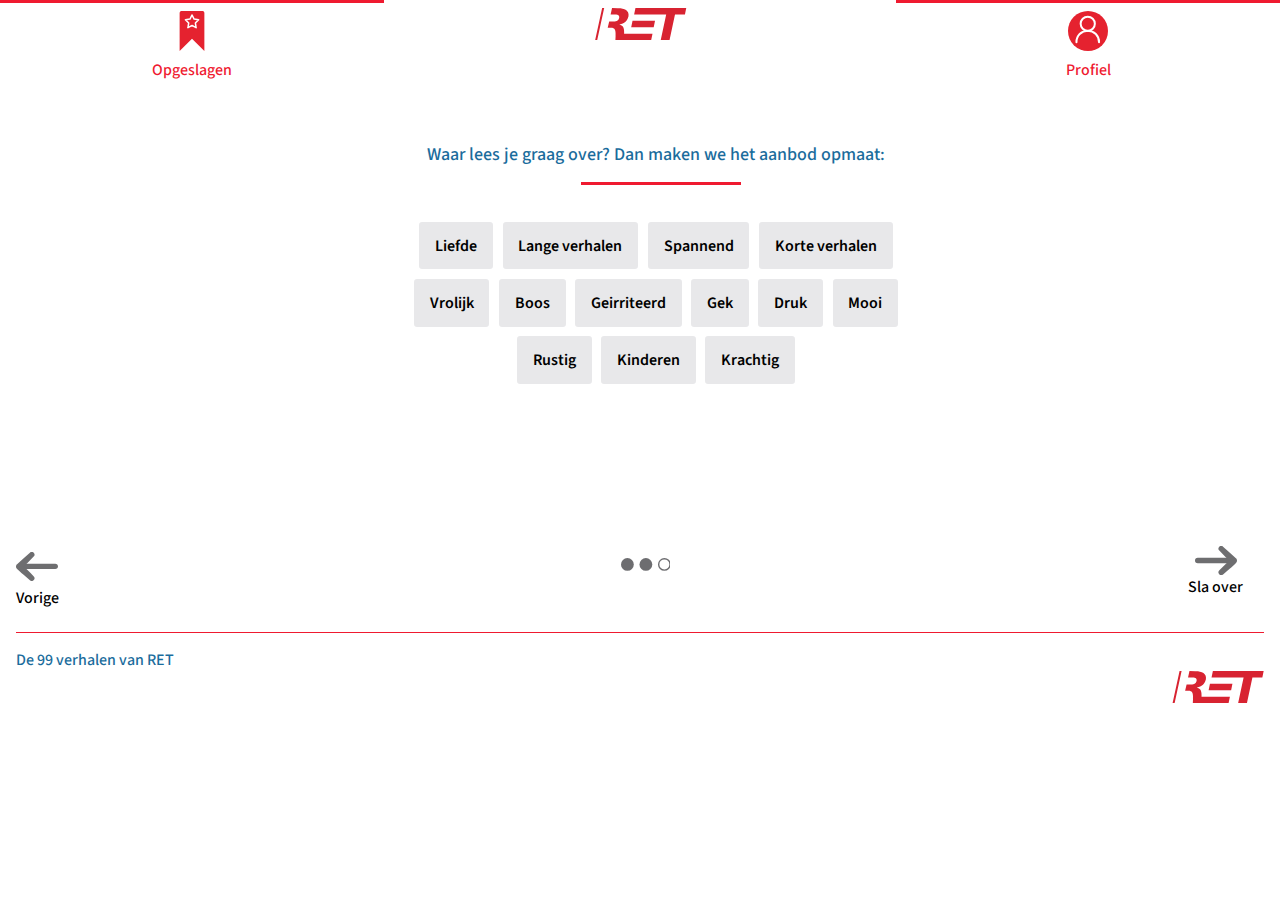
<file: profiel.html>
<!DOCTYPE html>
<html lang="en">

<head>
  <meta charset="UTF-8">
  <meta name="viewport" content="width=device-width, initial-scale=1.0">
  <meta http-equiv="X-UA-Compatible" content="ie=edge">
  <title>RET verhalen website</title>

  <link rel="stylesheet" href="Styles/index.css">
  <link href="https://fonts.googleapis.com/css?family=Source+Sans+Pro" rel="stylesheet">
  <!-- icoontje toevigen in mijn image map in linken en de image favicon.ico-->
  <link rel="shortcut icon" href="images/favicon.ico" />
</head>

<!-- Hier komt alle inhoud -->

<body>


    <header class="profiel">
      <!-- De bovenbalk Opgeslagen, Logo en profiel  -->
      <nav>
        <ul>
          <li><a href="#"><svg id="opgeslagen" data-name="Laag 1" xmlns="http://www.w3.org/2000/svg" viewBox="0 0 80 80">
                <title>Tekengebied 1</title>
                <g>
                  <path d="M61.1,0H18.9a3.64,3.64,0,0,0-3.64,3.64V80L40,55.26,64.74,80V3.64A3.64,3.64,0,0,0,61.1,0Z" />
                  <path d="M40.14,8l4,8.15a.09.09,0,0,0,.08.06l9,1.31a.11.11,0,0,1,.06.18l-6.51,6.34a.1.1,0,0,0,0,.1l1.53,9a.1.1,0,0,1-.15.11l-8-4.23A.08.08,0,0,0,40,29l-8,4.23a.1.1,0,0,1-.15-.11l1.53-9a.1.1,0,0,0,0-.1l-6.51-6.34a.11.11,0,0,1,.06-.18l9-1.31a.09.09,0,0,0,.08-.06L40,8A.11.11,0,0,1,40.14,8Z" />
                </g>
              </svg>
              <p>Opgeslagen</p>
            </a></li>
          <li><a href="index.html"><svg id="RET" width="246" height="106" viewBox="0 0 246 106" xmlns="http://www.w3.org/2000/svg">
                <title>logo</title>
                <g fill="none" fill-rule="evenodd">
                  <path d="M242.08 17H215.73L201.3 84.795h-23.32L192.407 17h-84.974l3.545-17h134.574l-3.47 17z" />
                  <path d="M159.338 50.977L162.808 34h-59.586l-3.545 17 59.66-.023" />
                  <path d="M45.147 17.147h9.462c7.462 0 15.283.848 13.17 9.426C65.644 35.23 58.29 35.8 50.83 35.8H41.33l-3.937 16.284h9.146c9.076.024 11.717 5.785 11.717 14.772 0 6.155.168 11.64-.425 18.144h94.82l3.47-17H80.866c.038-1.028.07-2.4.085-3.714.073-6.014.208-18.472-12.002-20.223l.1-.47C81.69 41.26 88.244 36.84 92.514 22.12 95.065 5.494 80.89.136 64.475.394L48.93 0l-3.783 17.147zM4.253 85h5.402L28.088.02h-5.403L4.253 85z"/>
                </g>
              </svg>
            </a></li>
          <li><a href="profiel.html"><svg id="profiel" data-name="Laag 1" xmlns="http://www.w3.org/2000/svg" viewBox="0 0 80 80">
                <title>Tekengebied 2</title>
                <g>
                  <circle cx="40" cy="40" r="40"/>
                  <g>
                    <circle cx="39.51" cy="25.55" r="14.21"/>
                    <path d="M16.93,62.34a22.58,22.58,0,1,1,45.15,0" />
                  </g>
                </g>
              </svg>
              <p>Profiel</p>
            </a> </li>
        </ul>
      </nav>

      <nav>
      </nav>
    </header>
<main class="profiel">
  <form>
    <fieldset>
      <legend>Waar lees je graag over? Dan maken we het aanbod opmaat:</legend>
      <!-- Alles waar je mee kan sorteren: emotie enz -->
      <div class="">
        <input type="radio" name="sorteren" value="Liefde" id="Liefde">
        <label tabindex="1" for="Liefde">Liefde</label>

        <input type="radio" name="sorteren" value="Lange verhalen" id="Lange verhalen">
        <label tabindex="2" for="Lange verhalen">Lange verhalen</label>

        <input type="radio" name="sorteren" value="Spannend" id="Spannend">
        <label tabindex="3" for="Spannend">Spannend</label>

        <input type="radio" name="sorteren" value="Korteverhalen" id="Korteverhalen">
        <label tabindex="4" for="Korteverhalen">Korte verhalen</label>

        <input type="radio" name="sorteren" value="Vrolijk" id="Vrolijk">
        <label tabindex="5" for="Vrolijk">Vrolijk</label>

        <input type="radio" name="sorteren" value="Boos" id="Boos">
        <label tabindex="6" for="Boos">Boos</label>

        <input type="radio" name="sorteren" value="Geirriteerd" id="Geirriteerd">
        <label tabindex="7" for="Geirriteerd">Geirriteerd</label>

        <input type="radio" name="sorteren" value="Gek" id="Gek">
        <label tabindex="8" for="Gek">Gek</label>

        <input type="radio" name="sorteren" value="Druk" id="Druk">
        <label tabindex="9" for="Druk">Druk</label>

        <input type="radio" name="sorteren" value="Mooi" id="Mooi">
        <label tabindex="10" for="Mooi">Mooi</label>

        <input type="radio" name="sorteren" value="Rustig" id="Rustig">
        <label tabindex="11" for="Rustig">Rustig</label>

        <input type="radio" name="sorteren" value="Kinderen" id="Kinderen">
        <label tabindex="12" for="Kinderen">Kinderen</label>

        <input type="radio" name="sorteren" value="Krachtig" id="Krachtig">
        <label tabindex="13" for="Krachtig">Krachtig</label>

        <button tabindex="-1">filteren</button>
      </div>
    </fieldset>
  </form>
</main>
<nav class="profiel">
  <ul>
    <li>
      <a href="#">
        <svg id="Vorige" xmlns="http://www.w3.org/2000/svg" viewBox="0 0 76.81 52.76">
          <title>Vorige</title>
          <g id="Laag_2" data-name="Laag 2">
            <g id="Laag_1-2" data-name="Laag 1">
              <g>
                <line x1="7.82" y1="26.33" x2="71.81" y2="26.33"/>
                <path d="M32.38,8.41c-7.16,7.74-14.68,15.1-22.29,22.37L9.91,31a6.21,6.21,0,0,0,1.46-2.23,5.74,5.74,0,0,0,.24-3.12,5.84,5.84,0,0,0-1.42-2.81c-.69-.7-.18-.19-.34-.34l.05,0,.09.08.36.34.72.67,1.45,1.35,2.88,2.7c1.9,1.82,3.82,3.61,5.7,5.46q5.68,5.47,11.14,11.2a5,5,0,0,1-6.78,7.35q-6.15-5-12.06-10.22c-2-1.72-3.93-3.5-5.89-5.25L4.59,33.51,3.13,32.18l-.73-.66L2,31.18,2,31.1l-.05,0-.35-.36A5.79,5.79,0,0,1,.11,27.86a5.94,5.94,0,0,1,.24-3.15,6.53,6.53,0,0,1,1.48-2.26L2,22.28C9.66,15.06,17.4,7.92,25.5,1.16a5,5,0,0,1,6.88,7.25Z"/>
              </g>
            </g>
          </g>
        </svg>
        <p>Vorige</p>
      </a>
    </li>
    <li>
      <svg id="Voortgang" xmlns="http://www.w3.org/2000/svg" viewBox="0 0 105.99 27.25">
        <title>Voortgang</title>
        <g id="Laag_2" data-name="Laag 2">
          <g id="Iconen">
            <circle cx="13.63" cy="13.63" r="13.63"/>
            <circle cx="52.99" cy="13.63" r="13.63"/>
            <path d="M92.36,3A10.63,10.63,0,1,1,81.73,13.63,10.64,10.64,0,0,1,92.36,3m0-3A13.63,13.63,0,1,0,106,13.63,13.63,13.63,0,0,0,92.36,0Z"/>
          </g>
        </g>
      </svg>
    </li>
    <li>
      <a href="index.html">Sla over
      </a>
    </li>
  </ul>
</nav>
<footer>
  <!-- Streep, Tekst De 99 verhalen van RET en Logo -->
  <nav>
    <ul>
      <li><a href="index.html">De 99 verhalen van RET</a></li>
      <li><a class="ruzie" href="web.html"><svg id="RETT" width="246" height="106" viewBox="0 0 246 106" xmlns="http://www.w3.org/2000/svg">
            <title>logo</title>
            <g fill="none" fill-rule="evenodd">
              <path d="M242.08 17H215.73L201.3 84.795h-23.32L192.407 17h-84.974l3.545-17h134.574l-3.47 17z"  />
              <path d="M159.338 50.977L162.808 34h-59.586l-3.545 17 59.66-.023"  />
              <path d="M45.147 17.147h9.462c7.462 0 15.283.848 13.17 9.426C65.644 35.23 58.29 35.8 50.83 35.8H41.33l-3.937 16.284h9.146c9.076.024 11.717 5.785 11.717 14.772 0 6.155.168 11.64-.425 18.144h94.82l3.47-17H80.866c.038-1.028.07-2.4.085-3.714.073-6.014.208-18.472-12.002-20.223l.1-.47C81.69 41.26 88.244 36.84 92.514 22.12 95.065 5.494 80.89.136 64.475.394L48.93 0l-3.783 17.147zM4.253 85h5.402L28.088.02h-5.403L4.253 85z"
                 />
              <path d="M7.947 98.385c-.096-.71-.172-1.404-.19-2.153h-.04c-.288.713-.634 1.498-1.037 2.31l-1.286 2.438H8.33l-.383-2.595zm1.018 7.366l-.327-2.402H4.243l-1.23 2.403H0l6.776-12.98h3.34l1.977 12.98H8.965zM22.01 98.385c-.097-.71-.174-1.404-.193-2.153h-.04c-.287.713-.632 1.498-1.035 2.31l-1.287 2.438h2.938l-.384-2.595zm1.016 7.366l-.326-2.402h-4.396l-1.23 2.403h-3.012l6.776-12.98h3.34l1.977 12.98h-3.13zM34.66 95.137c-.363 0-.728.02-.92.037l-.633 3.328c.172.02.403.04.73.04 1.44 0 2.963-.983 2.963-2.233 0-.752-1.006-1.173-2.14-1.173zm1.623 5.112c.21.425.46.94.69 1.442l1.843 4.06H35.4l-2.055-5.077h-.115l-.96 5.076h-2.917l2.456-12.98c1.093-.078 2.457-.095 3.896-.095 2.918 0 4.243 1.095 4.243 3.06 0 2.208-1.365 3.803-3.667 4.514zM48.653 95.213c-.615 0-.998 0-1.344.04l-1.516 7.94c.27.04.633.075.94.075 3.494 0 4.606-3.517 4.606-5.612 0-1.52-.65-2.443-2.687-2.443zm-2.342 10.635c-1.572 0-2.762-.06-3.914-.117l2.456-12.922c.998-.056 2.65-.116 4.184-.116 3.456 0 5.434 1.502 5.434 4.673 0 4.386-2.727 8.483-8.16 8.483zM59.816 105.75H56.9l2.456-12.98h2.918l-2.458 12.98M75.542 95.904c-.98-.402-2.19-.65-3.245-.65-3.168 0-4.972 2.592-4.972 5.343 0 1.424.75 2.652 2.822 2.652.5 0 .998-.057 1.44-.19l.805-4.234h2.937l-1.21 6.31c-1.343.537-3.012.826-4.49.826-3.86 0-5.47-2.038-5.47-4.942 0-4.75 3.415-8.442 8.406-8.442 1.324 0 2.668.174 3.84.502l-.864 2.824M95.554 95.253c-2.533 0-4.05 2.75-4.05 5.458 0 1.656.75 2.54 2.19 2.54 2.397 0 4.087-2.634 4.087-5.575 0-1.424-.69-2.422-2.226-2.422zM93.25 106c-3.36 0-4.895-1.845-4.895-4.77 0-4.653 3.323-8.71 7.68-8.71 3.204 0 4.855 1.752 4.855 4.81 0 5.018-3.455 8.67-7.64 8.67zM113.8 105.75h-3.435l-1.94-5.518c-.344-.982-.612-2-.825-2.867-.114 1-.248 1.867-.46 2.944l-1.016 5.44h-2.842l2.458-12.98h3.454l1.862 5.076c.384 1.08.69 2.193.94 3.194.117-1.04.307-2.29.52-3.33l.92-4.94h2.842l-2.478 12.98M124.733 95.213c-.615 0-.998 0-1.345.04l-1.516 7.94c.268.04.634.075.94.075 3.495 0 4.608-3.517 4.608-5.612 0-1.52-.652-2.443-2.687-2.443zm-2.343 10.635c-1.573 0-2.764-.06-3.916-.117l2.458-12.922c.998-.056 2.65-.116 4.185-.116 3.454 0 5.433 1.502 5.433 4.673 0 4.386-2.727 8.483-8.16 8.483zM150.073 95.137c-.364 0-.73.02-.92.037l-.635 3.328c.174.02.403.04.73.04 1.44 0 2.418-.983 2.418-2.233 0-.752-.46-1.173-1.593-1.173zm1.076 5.112c.21.425.46.94.69 1.442l1.842 4.06h-3.417l-2.054-5.077h-.113l-.96 5.076h-2.918l2.455-12.98c1.097-.078 2.458-.095 3.898-.095 2.917 0 4.24 1.095 4.24 3.06 0 2.208-1.36 3.803-3.664 4.514zM169.924 105.75h-3.57l-.344-6.115c-.038-.884 0-1.886.094-2.96h-.02c-.287 1-.612 1.943-1.017 2.863l-2.703 6.213h-3.362l-.67-12.98h2.993l.288 6.33c.037.845-.02 1.786-.096 2.727h.02c.305-.904.596-1.788.978-2.672l2.878-6.384h3.016l.48 6.268c.055.75.055 1.71-.02 2.694h.02c.324-1.002.65-1.885.996-2.73l2.61-6.23h3.053l-5.626 12.98M199.345 95.904c-.98-.402-2.188-.65-3.244-.65-3.167 0-4.972 2.592-4.972 5.343 0 1.424.75 2.652 2.824 2.652.5 0 .996-.057 1.44-.19l.804-4.234h2.936l-1.208 6.31c-1.343.537-3.012.826-4.492.826-3.86 0-5.47-2.038-5.47-4.942 0-4.75 3.416-8.442 8.407-8.442 1.323 0 2.667.174 3.837.502l-.862 2.824M185.516 95.352l-7.09.003.547-2.526h7.046M184.952 98.075h-7.093l-.55 2.526s3.376 0 5.063-.002h2.044M183.92 103.28h-7.17l-.55 2.525h7.186M141.93 95.536h-4.22l-.48 2.577h4.01l-.48 2.44h-3.99l-.558 2.865h4.222l-.48 2.574h-7.137l2.456-12.974h7.137l-.48 2.518" />
            </g>
          </svg>
        </a></li>
    </ul>
  </nav>
</footer>
</body>

</html>
</file>
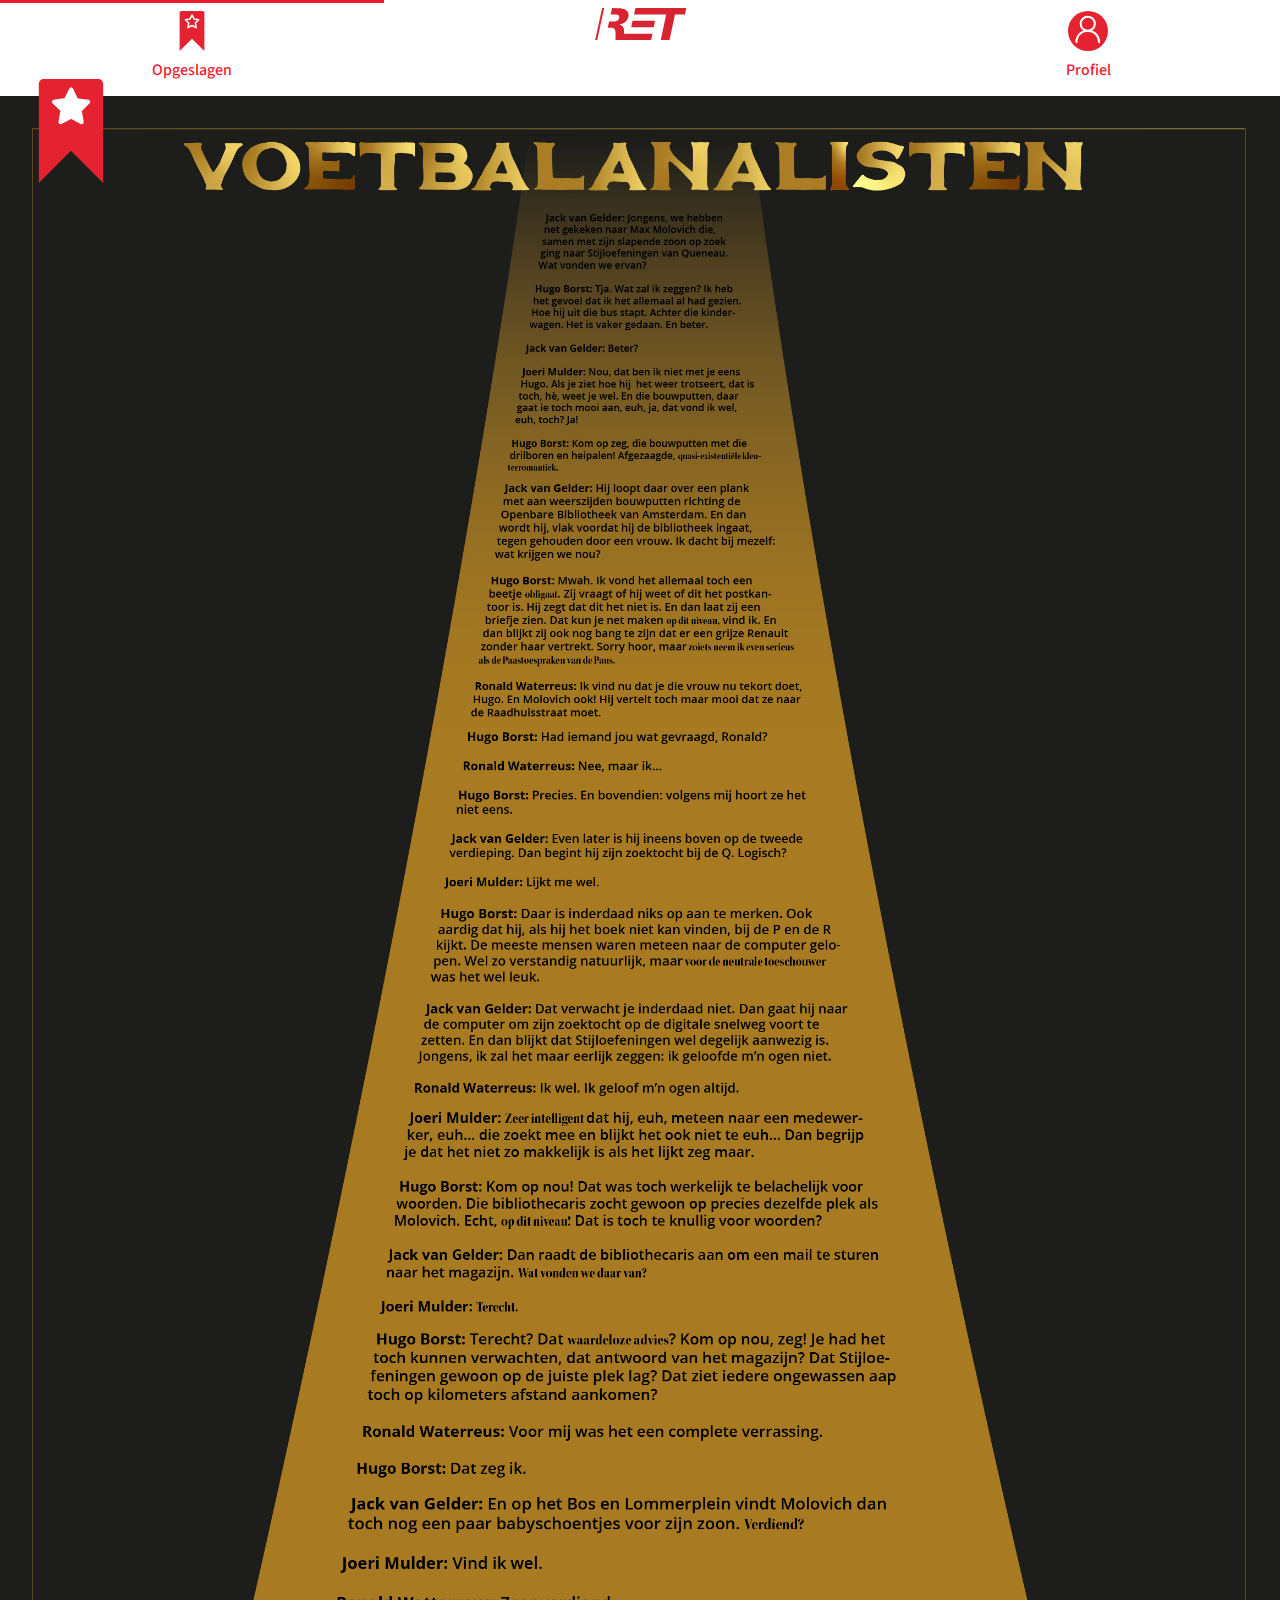
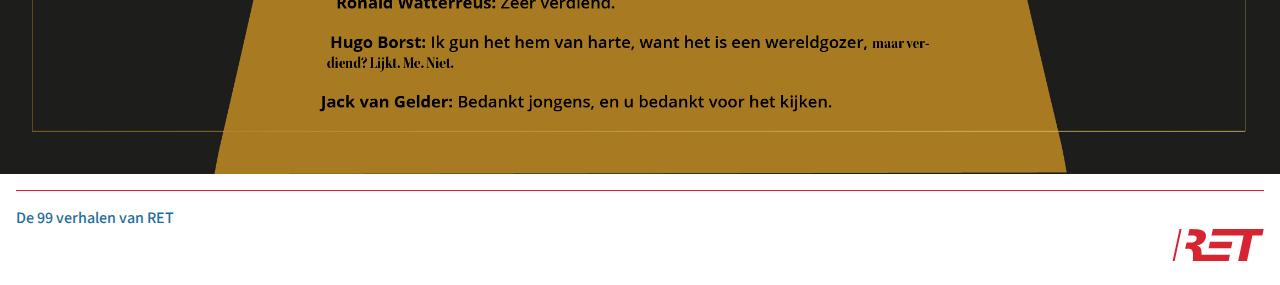
<file: voetbalanalisten.html>
<!DOCTYPE html>
<html lang="en">

<head>
  <meta charset="UTF-8">
  <meta name="viewport" content="width=device-width, initial-scale=1.0">
  <meta http-equiv="X-UA-Compatible" content="ie=edge">
  <title>RET verhalen website</title>

  <link rel="stylesheet" href="Styles/index.css">
  <link href="https://fonts.googleapis.com/css?family=Source+Sans+Pro" rel="stylesheet">
  <!-- icoontje toevigen in mijn image map in linken en de image favicon.ico-->
  <link rel="shortcut icon" href="images/favicon.ico" />
</head>

<!-- Hier komt alle inhoud -->

<body class="voetbalanalisten">


    <header>
      <!-- De bovenbalk Opgeslagen, Logo en profiel  -->
      <nav>
        <ul>
          <li><a href="#"><svg id="opgeslagen" data-name="Laag 1" xmlns="http://www.w3.org/2000/svg" viewBox="0 0 80 80">
                <title>Tekengebied 1</title>
                <g>
                  <path d="M61.1,0H18.9a3.64,3.64,0,0,0-3.64,3.64V80L40,55.26,64.74,80V3.64A3.64,3.64,0,0,0,61.1,0Z" />
                  <path d="M40.14,8l4,8.15a.09.09,0,0,0,.08.06l9,1.31a.11.11,0,0,1,.06.18l-6.51,6.34a.1.1,0,0,0,0,.1l1.53,9a.1.1,0,0,1-.15.11l-8-4.23A.08.08,0,0,0,40,29l-8,4.23a.1.1,0,0,1-.15-.11l1.53-9a.1.1,0,0,0,0-.1l-6.51-6.34a.11.11,0,0,1,.06-.18l9-1.31a.09.09,0,0,0,.08-.06L40,8A.11.11,0,0,1,40.14,8Z" />
                </g>
              </svg>
              <p>Opgeslagen</p>
            </a></li>
          <li><a href="index.html"><svg id="RET" width="246" height="106" viewBox="0 0 246 106" xmlns="http://www.w3.org/2000/svg">
                <title>logo</title>
                <g fill="none" fill-rule="evenodd">
                  <path d="M242.08 17H215.73L201.3 84.795h-23.32L192.407 17h-84.974l3.545-17h134.574l-3.47 17z" />
                  <path d="M159.338 50.977L162.808 34h-59.586l-3.545 17 59.66-.023" />
                  <path d="M45.147 17.147h9.462c7.462 0 15.283.848 13.17 9.426C65.644 35.23 58.29 35.8 50.83 35.8H41.33l-3.937 16.284h9.146c9.076.024 11.717 5.785 11.717 14.772 0 6.155.168 11.64-.425 18.144h94.82l3.47-17H80.866c.038-1.028.07-2.4.085-3.714.073-6.014.208-18.472-12.002-20.223l.1-.47C81.69 41.26 88.244 36.84 92.514 22.12 95.065 5.494 80.89.136 64.475.394L48.93 0l-3.783 17.147zM4.253 85h5.402L28.088.02h-5.403L4.253 85z"/>
                </g>
              </svg>
            </a></li>
          <li><a href="profiel.html"><svg id="profiel" data-name="Laag 1" xmlns="http://www.w3.org/2000/svg" viewBox="0 0 80 80">
                <title>Tekengebied 2</title>
                <g>
                  <circle cx="40" cy="40" r="40"/>
                  <g>
                    <circle cx="39.51" cy="25.55" r="14.21"/>
                    <path d="M16.93,62.34a22.58,22.58,0,1,1,45.15,0" />
                  </g>
                </g>
              </svg>
              <p>Profiel</p>
            </a> </li>
        </ul>
      </nav>

      <nav>
      </nav>
    </header>
<main>
    <!-- Streep, Tekst De 99 verhalen van RET en Logo -->
<button></button>

<img src="images/VoetbalanalistenDesktop.jpg" alt="VoetbalanalistenDesktop">
<img src="images/VoetbalanalistenTablet.jpg" alt="VoetbalanalistenTablet">
<img src="images/VoetbalanalistenMobiel.jpg" alt="VoetbalanalistenMobiel">
</main>
<footer>
  <!-- Streep, Tekst De 99 verhalen van RET en Logo -->
  <nav>
    <ul>
      <li><a href="index.html">De 99 verhalen van RET</a></li>
      <li><a class="ruzie" href="web.html"><svg id="RETT" width="246" height="106" viewBox="0 0 246 106" xmlns="http://www.w3.org/2000/svg">
            <title>logo</title>
            <g fill="none" fill-rule="evenodd">
              <path d="M242.08 17H215.73L201.3 84.795h-23.32L192.407 17h-84.974l3.545-17h134.574l-3.47 17z"  />
              <path d="M159.338 50.977L162.808 34h-59.586l-3.545 17 59.66-.023"  />
              <path d="M45.147 17.147h9.462c7.462 0 15.283.848 13.17 9.426C65.644 35.23 58.29 35.8 50.83 35.8H41.33l-3.937 16.284h9.146c9.076.024 11.717 5.785 11.717 14.772 0 6.155.168 11.64-.425 18.144h94.82l3.47-17H80.866c.038-1.028.07-2.4.085-3.714.073-6.014.208-18.472-12.002-20.223l.1-.47C81.69 41.26 88.244 36.84 92.514 22.12 95.065 5.494 80.89.136 64.475.394L48.93 0l-3.783 17.147zM4.253 85h5.402L28.088.02h-5.403L4.253 85z"
                 />
              <path d="M7.947 98.385c-.096-.71-.172-1.404-.19-2.153h-.04c-.288.713-.634 1.498-1.037 2.31l-1.286 2.438H8.33l-.383-2.595zm1.018 7.366l-.327-2.402H4.243l-1.23 2.403H0l6.776-12.98h3.34l1.977 12.98H8.965zM22.01 98.385c-.097-.71-.174-1.404-.193-2.153h-.04c-.287.713-.632 1.498-1.035 2.31l-1.287 2.438h2.938l-.384-2.595zm1.016 7.366l-.326-2.402h-4.396l-1.23 2.403h-3.012l6.776-12.98h3.34l1.977 12.98h-3.13zM34.66 95.137c-.363 0-.728.02-.92.037l-.633 3.328c.172.02.403.04.73.04 1.44 0 2.963-.983 2.963-2.233 0-.752-1.006-1.173-2.14-1.173zm1.623 5.112c.21.425.46.94.69 1.442l1.843 4.06H35.4l-2.055-5.077h-.115l-.96 5.076h-2.917l2.456-12.98c1.093-.078 2.457-.095 3.896-.095 2.918 0 4.243 1.095 4.243 3.06 0 2.208-1.365 3.803-3.667 4.514zM48.653 95.213c-.615 0-.998 0-1.344.04l-1.516 7.94c.27.04.633.075.94.075 3.494 0 4.606-3.517 4.606-5.612 0-1.52-.65-2.443-2.687-2.443zm-2.342 10.635c-1.572 0-2.762-.06-3.914-.117l2.456-12.922c.998-.056 2.65-.116 4.184-.116 3.456 0 5.434 1.502 5.434 4.673 0 4.386-2.727 8.483-8.16 8.483zM59.816 105.75H56.9l2.456-12.98h2.918l-2.458 12.98M75.542 95.904c-.98-.402-2.19-.65-3.245-.65-3.168 0-4.972 2.592-4.972 5.343 0 1.424.75 2.652 2.822 2.652.5 0 .998-.057 1.44-.19l.805-4.234h2.937l-1.21 6.31c-1.343.537-3.012.826-4.49.826-3.86 0-5.47-2.038-5.47-4.942 0-4.75 3.415-8.442 8.406-8.442 1.324 0 2.668.174 3.84.502l-.864 2.824M95.554 95.253c-2.533 0-4.05 2.75-4.05 5.458 0 1.656.75 2.54 2.19 2.54 2.397 0 4.087-2.634 4.087-5.575 0-1.424-.69-2.422-2.226-2.422zM93.25 106c-3.36 0-4.895-1.845-4.895-4.77 0-4.653 3.323-8.71 7.68-8.71 3.204 0 4.855 1.752 4.855 4.81 0 5.018-3.455 8.67-7.64 8.67zM113.8 105.75h-3.435l-1.94-5.518c-.344-.982-.612-2-.825-2.867-.114 1-.248 1.867-.46 2.944l-1.016 5.44h-2.842l2.458-12.98h3.454l1.862 5.076c.384 1.08.69 2.193.94 3.194.117-1.04.307-2.29.52-3.33l.92-4.94h2.842l-2.478 12.98M124.733 95.213c-.615 0-.998 0-1.345.04l-1.516 7.94c.268.04.634.075.94.075 3.495 0 4.608-3.517 4.608-5.612 0-1.52-.652-2.443-2.687-2.443zm-2.343 10.635c-1.573 0-2.764-.06-3.916-.117l2.458-12.922c.998-.056 2.65-.116 4.185-.116 3.454 0 5.433 1.502 5.433 4.673 0 4.386-2.727 8.483-8.16 8.483zM150.073 95.137c-.364 0-.73.02-.92.037l-.635 3.328c.174.02.403.04.73.04 1.44 0 2.418-.983 2.418-2.233 0-.752-.46-1.173-1.593-1.173zm1.076 5.112c.21.425.46.94.69 1.442l1.842 4.06h-3.417l-2.054-5.077h-.113l-.96 5.076h-2.918l2.455-12.98c1.097-.078 2.458-.095 3.898-.095 2.917 0 4.24 1.095 4.24 3.06 0 2.208-1.36 3.803-3.664 4.514zM169.924 105.75h-3.57l-.344-6.115c-.038-.884 0-1.886.094-2.96h-.02c-.287 1-.612 1.943-1.017 2.863l-2.703 6.213h-3.362l-.67-12.98h2.993l.288 6.33c.037.845-.02 1.786-.096 2.727h.02c.305-.904.596-1.788.978-2.672l2.878-6.384h3.016l.48 6.268c.055.75.055 1.71-.02 2.694h.02c.324-1.002.65-1.885.996-2.73l2.61-6.23h3.053l-5.626 12.98M199.345 95.904c-.98-.402-2.188-.65-3.244-.65-3.167 0-4.972 2.592-4.972 5.343 0 1.424.75 2.652 2.824 2.652.5 0 .996-.057 1.44-.19l.804-4.234h2.936l-1.208 6.31c-1.343.537-3.012.826-4.492.826-3.86 0-5.47-2.038-5.47-4.942 0-4.75 3.416-8.442 8.407-8.442 1.323 0 2.667.174 3.837.502l-.862 2.824M185.516 95.352l-7.09.003.547-2.526h7.046M184.952 98.075h-7.093l-.55 2.526s3.376 0 5.063-.002h2.044M183.92 103.28h-7.17l-.55 2.525h7.186M141.93 95.536h-4.22l-.48 2.577h4.01l-.48 2.44h-3.99l-.558 2.865h4.222l-.48 2.574h-7.137l2.456-12.974h7.137l-.48 2.518" />
            </g>
          </svg>
        </a></li>
    </ul>
  </nav>
</footer>
  <script src="js/Verhaal.js"></script>

</body>

</html>
</file>
<file: Styles/index.css>
/*
Het werkt niet maar ze hebben het wel op de RET site wil ik dit?
cursor: pointer;

Met deze code kan je een tweede item uit een lijst pakken:
 main article footer ul li:nth-of-type(2){
  color: blue;
} */

* {
  margin: 0;
  padding: 0;
}

@keyframes knop {
  100% {
    transform: scale(1.4);
  }
}

/* algemene zaken */
ul {
  list-style: none;
}

a {
  text-decoration: none;
  cursor: pointer;
}

p {
  color: black;
  font-size: 1em;
}

em {
  font-style: normal;
}

html {}

body {
  line-height: 1.5 background: #f5f5f6;
  font-family: 'Source Sans Pro', sans-serif;
  font-weight: 500;
  color: #1a6c9c;
  font-size: 1em;
  width: 100vw;
}

/* alles in de header*/
/* 1 */
header {
  background-color: white;
}

/* De bovenste drie dingen: opgeslagen, logo en profiel (1e nav)*/
header nav:first-of-type {
  height: 4em;
  padding: 0 0 1.5em 0;
}

header nav:first-of-type ul {
  display: flex;
  justify-content: space-between;
  height: 100%;
}

header nav:first-of-type ul li {
  width: 30%;
  padding: 0.5em 0em;
}

header nav:first-of-type ul li a {
  display: flex;
  flex-direction: column;
}

header nav:first-of-type ul li a svg {
  height: 2.5rem;
  width: auto;
}

header nav:first-of-type>ul>li>a p {
  padding: .5em;
  color: #ef1a30;
  text-align: center;
}

/* Alle 99 verhalen, Kiezen door een quiz en Veras mij (2e nav)*/
header>nav:last-of-type {
  background-image: url("../images/Wachtenoptrein.jpg");
  background-size: 100%;
  background-repeat: no-repeat;
  padding-top: 2em;
}

header nav:last-of-type ul {
  display: flex;
  flex-direction: row;
  justify-content: space-between;
  align-items: flex-end;
  width: 25em;
  height: 6em;
  margin: 0 auto;
}

header nav:last-of-type ul li {
  padding: 0.5em;
}

header nav:last-of-type ul li a {
  background-color: #d1ebf8;
  padding: .5em;
  border-radius: .2em;
  color: #1a6c9c;
  font-weight: 600;
  white-space: nowrap;
}

/* Alles in de main */
main section {
  display: grid;
  grid-template-columns: 1fr;
  grid-template-rows: auto;
}

/* De 99 verhalen van RET */
main h1 {
  font-weight: 500;
  font-size: 1.625em;
  padding: 0.3em 0;
  position: relative;
  grid-column: 1/2;
  margin-left: 0.6em;
}

main h1:after {
  content: "";
  width: 10rem;
  position: absolute;
  left: 0;
  bottom: 0;
  border-bottom: 3px solid #ef1a30;
}

nav > h1{
font-weight: 500;
font-size: 1.625em;
padding: 0.3em 0;
color: white;
text-align: center;
background-color: rgba(46, 49, 49, 0.3);
height: 2.5em;
width: 12em;
margin: 0 auto;
line-height: 2.5em;
}

/* Alles in het formulier (Sorteer op: emotie, leestijd, enz..) */
main>form {
  color: black;
  width: 100%;
  max-width: 25rem;
  grid-column: 1/3;
  margin-left: 1em;
}

fieldset {
  border: 0;
}

div {
  display: flex;
  justify-content: space-between;
}

/* de knoppen (radiobuttons) in het formulier (emotie, leestijd, enz) */
legend {
  padding-top: 1em;
  font-size: 1.125em;
}

label {
  padding: 0.5em;
  margin: 0.25em;
  background-color: #e8e8ea;
  border-radius: .2em;
  font-weight: 600;
  height: 1em;
  display: flex;
  justify-content: center;
  align-items: center;
  border: solid;
  border-color: #e8e8ea;
}

label:first-of-type {
  margin: 0.25em 0.25em 0.25em 0;
}

label:last-of-type {
  margin: 0.25em 0 0.25em 0.25em;
}

/* wanneer je drukt op de knoppen */
input:checked+label {
  background: white;
  border: solid;
  color: #1a6c9c;
}

/* radiobuttons niet zichtbaar */
input {
  visibility: hidden;
  position: absolute;
  overflow: hidden;
}

form button{
  position: absolute;
  right: -999em;
}

/* Net onder de form -> AANBEVOLEN */
h2 {
  font-size: 1.125em;
  font-weight: 500;
  padding-top: 1em;
  grid-column: 1/2;
}

/* Alles in het artikel */
article {
  background-color: white;
  border-radius: .2em;
  color: #6F6E71;
  margin: 0.1em 0.1em 1rem 0.1em;
  max-width: 26em;
  box-shadow: 0 10px 30px 0 rgba(35, 31, 32, .1);
}

article header {
  border-radius: 0.2em;
}

/* dingen in het artikel */
article header img {
  width: 100%;
  border-radius: .2em .2em 0 0;
  height: 15rem;
}

h3 {
  margin: 1rem;
  font-weight: 500;
  font-size: 1.625em;
  padding-bottom: 0.3em;
  position: relative;
}

h3:after {
  content: "";
  width: 6rem;
  position: absolute;
  left: 0;
  bottom: 0;
  border-bottom: 2px solid #ef1a30;
}

article footer {}

article footer ul {
  display: flex;
  align-items: baseline;
  padding: 0 1em 1em 1em;
}

article footer ul li {
  text-transform: uppercase;
  display: flex;
  flex-wrap: wrap;
  flex-direction: row;
  justify-content: flex-start;
  align-items: center;
}

article footer ul li em {
  width: 100%;
}

article footer ul li small {
  width: 100%;
  margin-left: .5em;
  width: 50%
}

/* Er is hier een smal gebruikt omdat het om een stukje gaat uit een element */
article footer ul li small {
  text-transform: none;
  color: #1a6c9c;
}

/* 1 */
body footer {}

body>footer {
  border-top: 0.1em solid #ef1a30;
  height: 20%;
  margin: 1em;
}

body>footer>nav>ul>li>a {
  color: #1a6c9c;
}

body>footer>nav>ul {
  margin: 1em 0 0 0;
}

/* svgland opmaak van de svg's (Alle stijling van SVG's in CSS ipv html) */
/* ---------------------------------------------------------------------------------------------------------- */

header nav li a svg#opgeslagen.knop{
animation-name: knop;
animation-duration: 1s;
}

header nav li a svg#opgeslagen g path:first-of-type{
  /* 1e path  */
  fill: #e5222f;
}

header nav li a svg#opgeslagen g path:last-of-type{
fill: none;
stroke: #fff;
stroke-miterlimit: 10;
stroke-width: 3px;
}

svg#Voetbalanalistenopslaan g path:first-of-type{
  /* 1e path  */
  fill: #e5222f;
}

svg#Voetbalanalistenopslaan g path:last-of-type{
fill: none;
stroke: #fff;
stroke-miterlimit: 10;
stroke-width: 3px;
}



header nav li a svg#RET {
  height: 2.5rem;
  width: auto;
}

header nav li a svg#RET g path{
  fill: #D82331;
}

header nav li a svg#profiel g circle{
  fill: #e5222f;
}

header nav li a svg#profiel g g circle{
fill: none;
stroke: #fff;
stroke-linecap: round;
stroke-miterlimit: 10;
stroke-width: 4px;
}

header nav li a svg#profiel g g path{
fill: none;
stroke: #fff;
stroke-linecap: round;
stroke-miterlimit: 10;
stroke-width: 4px;
}

svg#beoordeling {
  width: 45%;
  padding-top: 0.2em;
}

svg#beoordeling g path{
  fill: #d62135;
}

svg#beoordeling g path:last-of-type{
  fill: #6e6e70;
}

svg#leestijd {
  width: 13%;
  padding-top: 0.5em;
}

svg#leestijd g circle{
  fill: none;
  stroke: #e5222f;
  stroke-linecap: round;
  stroke-miterlimit: 10;
  stroke-width: 4px;
}

svg#leestijd g polyline{
  fill: none;
  stroke: #e5222f;
  stroke-linecap: round;
  stroke-miterlimit: 10;
  stroke-width: 4px;
}

svg#RETT {
  height: 2.5rem;
  width: auto;
}

svg#RETT g path{
  fill: #D82331;
}

svg#RETT g path:last-of-type{
  fill: #fff;
}

svg#duimpje {
  width: 18%;
}

svg#duimpje g g g g#content {
display: none;
}

.ruzie {
  display: flex;
  justify-content: flex-end;
}

/* Hover&focusland alles met states en meer wajooo pizzahoek */
/* ---------------------------------------------------------------------------------------------------------- */

/* Proefje met transition op de lijst elementen in de header*/
/* header li{
transition:background-color .5s ease-in;
}

header li:hover{
  background-color: #6F6E71;
  border-bottom: 2px black;
} */

label:hover {
  background-color: #6F6E71;
  border-color: #6F6E71;
  color: white;
}

label:focus {
  background-color: white;
  border-color: white;
  color: black;
}

article:hover {
  margin: -0.1em -0.1em 0.8rem -0.1em;
}

header nav:first-of-type ul li:first-of-type:hover{
    border-top: 3px solid #ef1a30;
}

header nav:first-of-type ul li:last-of-type:hover{
    border-top: 3px solid #ef1a30;
}

header nav:first-of-type ul li:first-of-type{
    border-top: 3px solid white;
}

header nav:first-of-type ul li:last-of-type{
    border-top: 3px solid white;
}

/* Wanneer je hovert over PROFIEL veranderen onderdelen aan je svg*/
header nav li a:hover svg#opgeslagen g path:first-of-type{
  fill: #BF000F;
}

header nav li a:hover #profiel g circle{
  fill: #BF000F;
}

header nav li a:hover:first-of-type p{
  color: #BF000F;
}

header nav li a:hover:last-of-type p{
  color: #BF000F;
}

header nav li a:focus svg#opgeslagen g path:first-of-type{
  fill: black;
}

header nav li a:focus #profiel g circle{
  fill: black;
}

header nav li a:focus:first-of-type p{
  color: black;
}

header nav li a:focus:last-of-type p{
  color: black;
}

header nav li a #RET:hover g path{
  fill: #BF000F;
}

header nav li a:focus #RET g path{
  fill: black;
}

header nav:last-of-type ul li a:hover {
  background-color: #1a6c9c;
  color: white;
}

header nav:last-of-type ul li a:focus {
  background-color: black;
  color: white;
}

body>footer>nav>ul>li>a:hover {
    text-decoration: underline;
}

body>footer>nav>ul>li>a:focus {
    color: black;
}

svg#RETT:hover g path{
  fill: #BF000F;
}

a:focus svg#RETT g path{
  fill: black;
}

body.voetbalanalisten main button:hover{
background-size: 100%;
}

body.voetbalanalisten main button:hover svg{
fill: black;
}

a svg#duimpje:hover g g g g#content {
display: inline;
}

/* Voor de pagina: Voetbalanalisten */
/* ---------------------------------------------------------------------------------------------------------- */
body.voetbalanalisten main button{
  background-image: url(../images/Opgeslagenwit.svg);
  background-repeat: no-repeat;
  background-position: center;
  background-size: 90%;
  width: 9%;
  height: 9%;
  position: absolute;
  top: -11em;
  left: 1em;
  display: block;
  background-color: transparent;
  border: 0;
}

body.voetbalanalisten main button.gif{
  background-image: url(../images/Opgeslagen.gif);
  background-size: 10em;
}

body.voetbalanalisten main button.done{
  background-image: url(../images/Opgeslagen.svg);

}

body.voetbalanalisten img{
  width: 100%;
  padding-top: 0.5em;
}

body.voetbalanalisten header nav:last-of-type{
  display: none;
}

body.voetbalanalisten main a {
  display: flex;
      justify-content: flex-end;
      padding: 0.5em;
      position: fixed;
      right: 1%;
      top: 8%;
}

/* ---------------------------------------------------------------------------------------------------------- */
/* Voor de pagina: profiel */

header.profiel nav:first-of-type ul li:last-of-type{
  border-top: 3px solid #ef1a30;
}

main.profiel legend {
  padding: 3em 1em 1em 1em;
  position: relative;
  color: #1a6c9c;
  text-align: center;
}

main.profiel form{
  max-width: 100%;
  display: flex;
  justify-content: center;
  height: 26em;
}

main.profiel form div{
  display: flex;
  justify-content: center;
  flex-wrap: wrap;
  max-width: 34em;
  padding: 2em;
}

main.profiel label{
  padding: 0.8em;
  margin: 0.3em;
  font-size: 1em;
}

main.profiel legend:after {
  content: "";
  width: 10rem;
  border-bottom: 3px solid #ef1a30;
  position: absolute;
  right: 9em;
  bottom: 0;
  padding: 0.1em 0em;
}

nav.profiel ul {
  display: flex;
  justify-content: space-between;
  padding: 0em 1em;
}

nav.profiel ul li {
    display: flex;
    flex-direction: column;
}

nav.profiel ul li:first-of-type a{
  padding-top: 3em;
}

nav.profiel ul li:nth-of-type(2) {
    padding-top: 3.4em;
    padding-left: 4em;
}

nav.profiel ul li:last-of-type a{
  background-image: url(../images/Volgende.svg);
  background-position: center;
  background-repeat: no-repeat;
  background-size: 2.6em;
  height: 2.5rem;
  width: 6em;
  padding-top: 4.5em;
  text-align: center;
  color: black;
}

nav.profiel ul li:last-of-type a:hover {
  background-image: url(../images/Slaover.gif);
  background-size: 8em;
  color: white;
}
main{
  position: relative;
}

nav.profiel ul li a p {
  text-align: center;
}

nav ul li a #Vorige{
  height: 1.8rem;
  width: auto;
}

nav ul li a svg#Vorige g g g line {
fill: none;
stroke: #6e6e70;
stroke-linecap: round;
stroke-miterlimit: 10;
stroke-width: 10px;
}

nav ul li a svg#Vorige g g g path {
fill: #6e6e70;
}

nav ul li #Voortgang{
  height: 0.8rem;
  width: auto;
}

nav ul li svg#Voortgang g g circle{
fill: #6d6d70;
}

nav ul li svg#Voortgang g g path{
fill: #6d6d70;
}

body header.profiel nav:last-of-type{
  display: none;
}

/* ---------------------------------------------------------------------------------------------------------- */
/* Hier begint alles met mediaquery's */
/* De h2 past zich overal aan aan de gehele breedte van het scherm om de artikelen naar beneden te drukken! */
/* De artikelen zitten tegen de rand aan voor dat de breedte van het scherm 25em is*/
@media (max-width: 20em) {

header nav:last-of-type ul {
  width: 17em;
}

header nav:last-of-type ul li{
  padding: 0.5em 0.1em;
}

}

@media (max-width: 25em) {
  article {
    margin: 0.5em -1em;
  }

  article:hover {
    margin: 0.3em -1.2em;
  }

  body.voetbalanalisten main button{
    top: -8em;
  }

}

@media (min-width: 20em) (max-width: 30em){

header nav:last-of-type ul {
    max-width: 20em;
}

header nav:last-of-type ul li{
  padding: 0.5em 0.1em;
}



}

/* Vanaf hier zijn ligt het artikel in het midden van het scherm is
het lettertype in de knoppen en formulier is iets kleiner
het formulier heeft een maximum breedte*/
@media (max-width: 30em) {
  main section{
    margin: 0 1em;
  }

  header>nav:last-of-type {
    padding-bottom: 1em;
  }

  header nav:last-of-type ul li a {
    font-size: 0.75em;
  }

  header nav:last-of-type ul {
      max-width: 20em;
  }

  label {
    font-size: 0.75em;
  }

  main.profiel label{
    font-size: 0.75em;
  }

  main>form {
    max-width: 18rem;
    grid-column: 1/2;
  }

  main.profiel legend:after{
      right: 5em;
  }

  nav h1{
    display: none;
  }

  body.voetbalanalisten img:nth-of-type(1){
    /* Desktop */
    display: none;
  }
  body.voetbalanalisten img:nth-of-type(2){
  /* Tablet */
    display: none;
  }
  body.voetbalanalisten img:nth-of-type(3){
  /* Mobiel */

  }

  svg#duimpje {
    width: 15%;
}

}

@media (min-width: 30em) {
  main section{
    margin: 0 1em;
    display: grid;
    grid-template-columns: 1fr 1fr;
    grid-gap: 1rem;
  }

  main h1{
    grid-column: 1/3;
  }

  h2 {
    grid-column: 1/3;
  }

  header nav:last-of-type ul {
    padding: 2em 0;
  }
  header>nav:last-of-type {
    background-position-y: -1.5em;
    }

  body.voetbalanalisten main button{
    top: -5em;
  }

  body.voetbalanalisten img:nth-of-type(1){
    /* Desktop */
    display: none;
  }
  body.voetbalanalisten img:nth-of-type(2){
  /* Tablet */

  }
  body.voetbalanalisten img:nth-of-type(3){
  /* Mobiel */
    display: none;
  }
  }

  @media (min-width: 50em) {
  header>nav:last-of-type {
    background-position-y: -14em;
    }
  }

  @media (max-width: 60em) {
  nav h1{
    display: none;
  }
  }

  @media (min-width: 60em) {
    main section{
      margin: 0 1em;
      display: grid;
      grid-template-columns: 1fr 1fr 1fr;
      grid-gap: 1rem;
    }

    main h1{
      display: none;
    }

    h2 {
      grid-column: 1/4;
    }

    header nav:last-of-type ul {
      padding: 2em 0;
    }

    body.voetbalanalisten main button{
      top: -2.5em;
    }

    body.voetbalanalisten img:nth-of-type(1){
      /* Desktop */
    display: block;
    }
    body.voetbalanalisten img:nth-of-type(2){
    /* Tablet */
      display: none;
    }
    body.voetbalanalisten img:nth-of-type(3){
    /* Mobiel */
      display: none;
    }

    svg#duimpje {
    width: 22%;
}
  }
}
</file>
